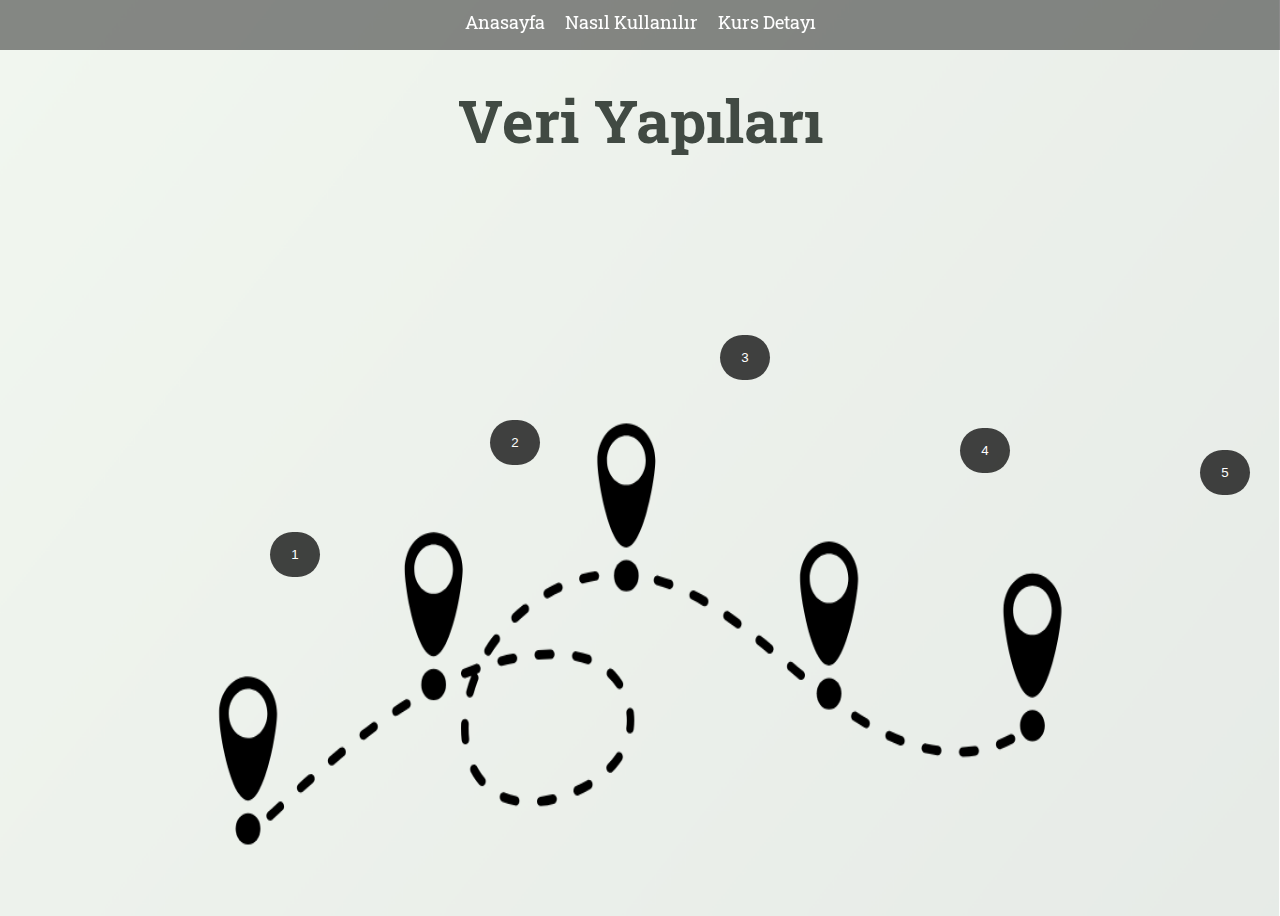
<file: deneme/yolharitasi/index.html>
<!DOCTYPE html>
<html lang="en">
<head>
    <meta charset="UTF-8">
    <meta name="viewport" content="width=device-width, initial-scale=1.0">
    <title>InnovAItion</title>
    <link rel="stylesheet" href="styles.css">
    
</head>
<body>

<nav class="navbar">
        <a href="/deneme/ikinciarayuz/index.html" class="nav-link">Anasayfa</a>
        <a href="#" class="nav-link" id="how-to-use">Nasıl Kullanılır</a>
        <div class="how-to-use-card">Yol haritasında duraklardaki sayılara sırasıyla basarak size uygun adımları görebilirsiniz.</div>
        <a href="../yolharitasi/soru.html" class="nav-link">Kurs Detayı</a>
    </nav>

    <h1 class="page-title">Veri Yapıları</h1>

    <div class="roadmap">
        <button class="button" style="left: 270px; top: 532px;">1</button>
        <div class="info-card" style="left: 175px; top: 390px;">Link 1</div>

        <button class="button" style="left: 490px; top: 420px;">2</button>
        <div class="info-card" style="left: 395px; top: 278px;">Link 2</div>

        <button class="button" style="left: 720px; top: 335px;">3</button>
        <div class="info-card" style="left: 625px; top: 193px;">Link 3</div>

        <button class="button" style="left: 960px; top: 428px;">4</button>
        <div class="info-card" style="left: 865px; top: 286px;">Link 4</div>

        <button class="button" style="left: 1200px; top: 450px;">5</button>
        <div class="info-card" style="left: 1105px; top: 308px;">Link 5</div>
    </div>
    <script src="script.js"></script>
</body>
</html>
</file>
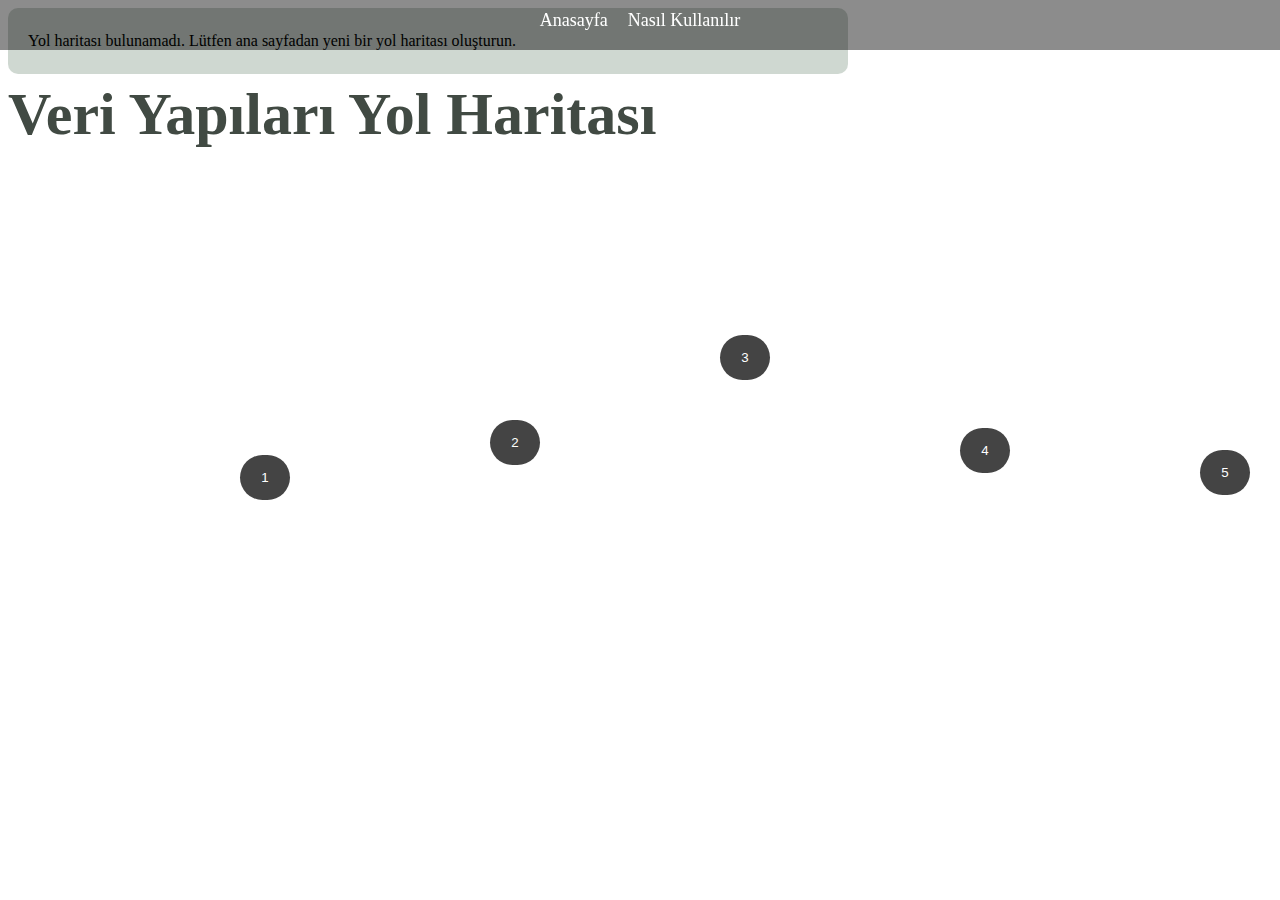
<file: Backend/templates/deneme/yolharitasi/index.html>
<!DOCTYPE html>
<html lang="tr">
<head>
    <meta charset="UTF-8">
    <meta name="viewport" content="width=device-width, initial-scale=1.0">
    <title>HaritAI</title>
    <link rel="stylesheet" href="../../../static/stylesHarita.css">
    <script src="https://code.jquery.com/jquery-3.6.0.min.js"></script>
</head>
<body>
    <nav class="navbar">
        <a href="/" class="nav-link">Anasayfa</a>
        <a href="#" class="nav-link" id="how-to-use">Nasıl Kullanılır</a>
        <div class="how-to-use-card">Yol haritasında duraklardaki sayılara sırasıyla basarak size uygun adımları görebilirsiniz.</div>
   
    </nav>

    <h1 class="page-title" style="text-align: center;">Veri Yapıları Yol Haritası</h1>
    
    <div class="roadmap-container">
        <div id="roadmap" class="roadmap-content"></div>
        <div class="roadmap">
            <button class="button step-button" data-step="1" style="left: 240px; top: 455px;">1</button>
            <div class="info-card" style="left: 200px; top: 390px; height: 5px; width: 10%; display: flex; justify-content: center; align-items: center; float: left; padding-right: 80px; padding-left: 80px; padding-top: 150px; padding-bottom: 150px; background-color: antiquewhite;"></div>
            
            <button class="button step-button" data-step="2" style="left: 490px; top: 420px;">2</button>
            <div class="info-card" style="left: 395px; top: 278px; height: 5px; width: 10%; display: flex; justify-content: center; align-items: center; float: left; padding-right: 70px; padding-left: 70px; padding-top: 150px; padding-bottom: 150px; background-color: antiquewhite;"></div>
            
            <button class="button step-button" data-step="3" style="left: 720px; top: 335px;">3</button>
            <div class="info-card" style="left: 625px; top: 193px; height: 5px; width: 10%; display: flex; justify-content: center; align-items: center; float: left; padding-right: 90px; padding-left: 90px; padding-top: 100px; padding-bottom: 100px; background-color: antiquewhite;"></div>
            
            <button class="button step-button" data-step="4" style="left: 960px; top: 428px;">4</button>
            <div class="info-card" style="left: 865px; top: 286px; height: 5px; width: 10%; display: flex; justify-content: center; align-items: center; float: left; padding-right: 70px; padding-left: 70px; padding-top: 100px; padding-bottom: 100px; background-color: antiquewhite;"></div>

            <button class="button step-button" data-step="5" style="left: 1200px; top: 450px;">5</button>
            <div class="info-card" style="left: 1105px; top: 308px; height: 5px; width: 10%; display: flex; justify-content: center; align-items: center; float: left; padding-right: 70px; padding-left: 70px; padding-top: 150px; padding-bottom: 150px; background-color: antiquewhite;"></div>
            
        </div>
    </div>

    <script>
        $(document).ready(function() {
            console.log('Page loaded. Checking for roadmap...');
            const roadmap = sessionStorage.getItem('roadmap');
            console.log('Retrieved from sessionStorage:', roadmap);

            if (roadmap && roadmap.trim() !== '') {
                // Split the roadmap into steps and clean them up
                const steps = roadmap
                    .split('\n')
                    .filter(step => step.trim() !== '')
                    .map(step => step.trim());

                console.log('Parsed steps:', steps);

                steps.forEach((step, index) => {
                    if (index < 5) {
                        const infoCard = $('.info-card').eq(index);
                        const stepContent = step.replace(/^\d+\.?\s*/, ''); // Remove number prefix
                        infoCard.html(stepContent);
                    }
                });

          
                $('.step-button').hover(
                    function() {
                        const stepIndex = $(this).data('step') - 1;
                        $('.info-card').eq(stepIndex).addClass('active');
                    },
                    function() {
                        const stepIndex = $(this).data('step') - 1;
                        $('.info-card').eq(stepIndex).removeClass('active');
                    }
                );
            } else {
                $('#roadmap').html('Yol haritası bulunamadı. Lütfen ana sayfadan yeni bir yol haritası oluşturun.');
            }
        });
    </script>
</body>
</html>
</file>
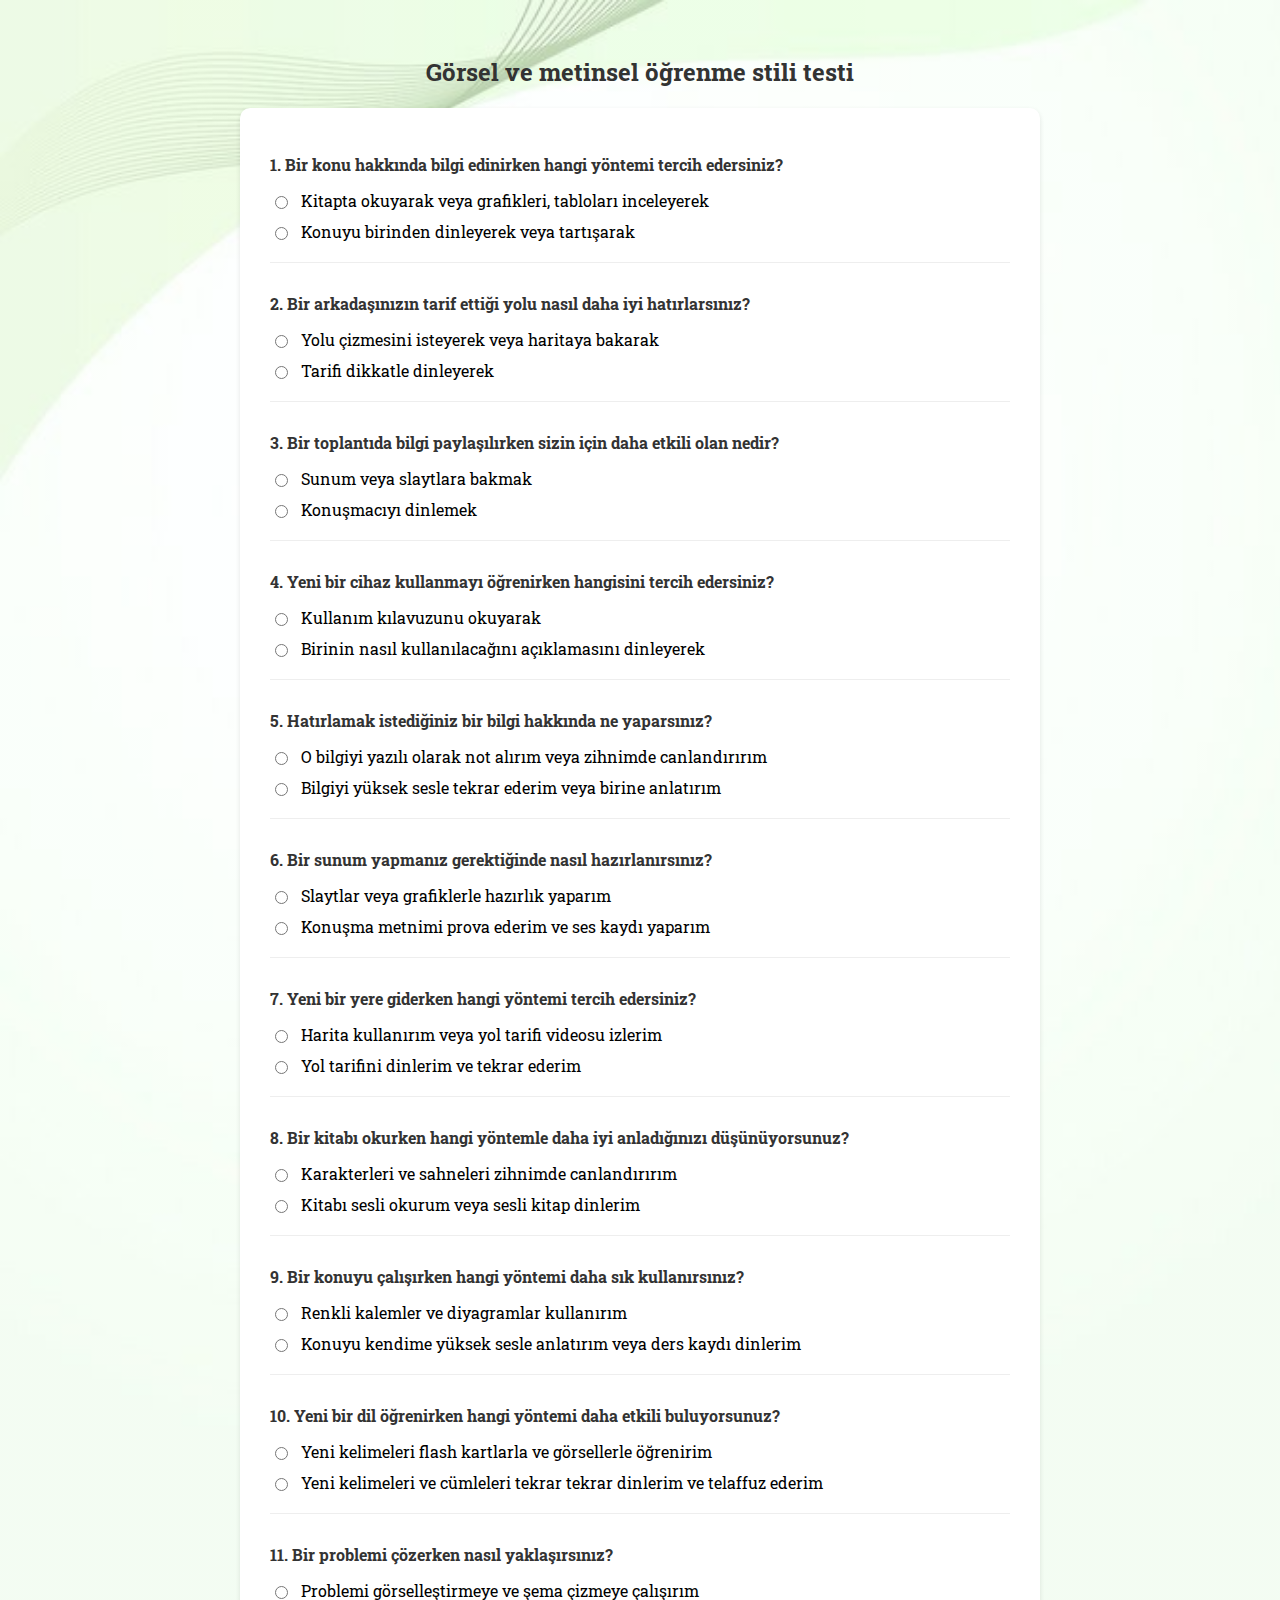
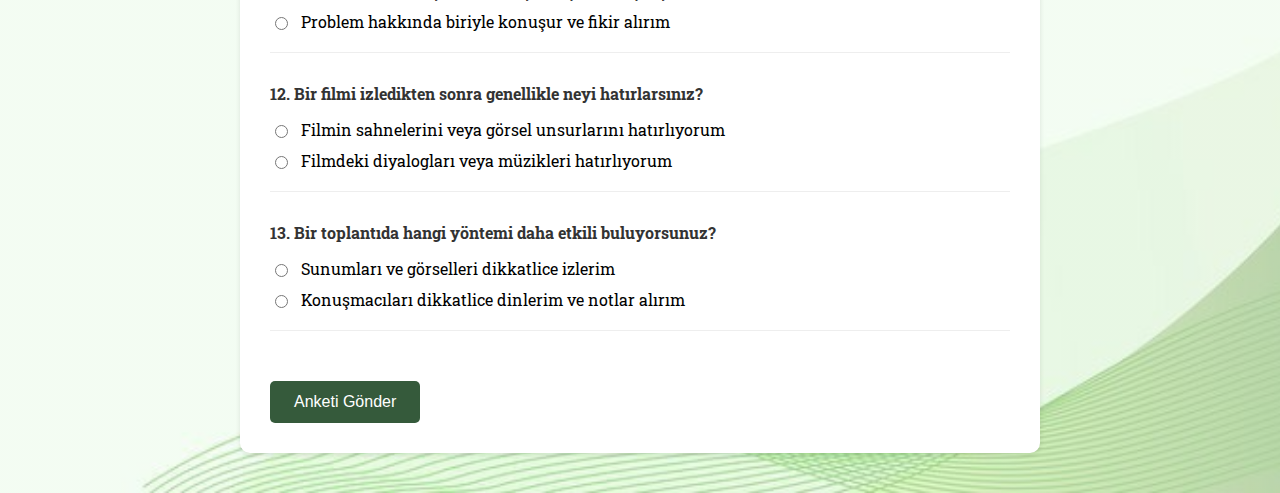
<file: deneme/ikinciarayuz/anket.html>
<!DOCTYPE html>
<html lang="tr">
<head>
    <meta charset="UTF-8">
    <meta name="viewport" content="width=device-width, initial-scale=1.0">
    <title>Anket</title>

    <style>
        @import url('https://fonts.googleapis.com/css2?family=Roboto+Slab:wght@100..900&display=swap');
        body {
            font-family: "Roboto Slab", serif;
            max-width: 800px;
            margin: 20px auto;
            padding: 20px;
            background: linear-gradient(rgba(255, 255, 255, 0.5), rgba(255, 255, 255, 0.5)),
             url(/deneme/image/vertical.jpeg) no-repeat;
            background-size: cover;
              
        }

        h1 {
            text-align: center;
            font-size: 24px;
            color: #333;
            margin-bottom: 20px; 
        }

        .quiz-container {
            background-color: white;
            padding: 30px;
            border-radius: 10px;
            box-shadow: 0 2px 5px rgba(0,0,0,0.1);
        }

        .question {
            margin-bottom: 30px;
            padding-bottom: 20px;
            border-bottom: 1px solid #eee;
        }

        .question p {
            font-weight: bold;
            margin-bottom: 15px;
            color: #333;
        }

        .options {
            display: flex;
            flex-direction: column;
            gap: 10px;
        }

        .option {
            display: flex;
            align-items: center;
            gap: 10px;
        }

        label {
            cursor: pointer;
        }

        button {
            background-color:  hsl(130, 26%, 28%);
            color: white;
            padding: 12px 24px;
            border: none;
            border-radius: 5px;
            cursor: pointer;
            font-size: 16px;
            margin-top: 20px;
        }

        button:hover {
            background-color:  hsl(130, 26%, 40%);
            
        }

    </style>
</head>
<body>

    <h1>Görsel ve metinsel öğrenme stili testi</h1>
    
    <div class="quiz-container">
        <form id="quizForm">
            <div class="question">
                <p>1. Bir konu hakkında bilgi edinirken hangi yöntemi tercih edersiniz?</p>
                <div class="options">
                    <div class="option">
                        <input type="radio" id="q1a" name="q1" value="a" required>
                        <label for="q1a">Kitapta okuyarak veya grafikleri, tabloları inceleyerek
                        </label>
                    </div>
                    <div class="option">
                        <input type="radio" id="q1b" name="q1" value="b">
                        <label for="q1b">Konuyu birinden dinleyerek veya tartışarak
                        </label>
                    </div>
                </div>
            </div>

            <div class="question">
                <p>2. Bir arkadaşınızın tarif ettiği yolu nasıl daha iyi hatırlarsınız? </p>
                <div class="options">
                    <div class="option">
                        <input type="radio" id="q2a" name="q2" value="a" required>
                        <label for="q2a">Yolu çizmesini isteyerek veya haritaya bakarak  </label>
                    </div>
                    <div class="option">
                        <input type="radio" id="q2b" name="q2" value="b">
                        <label for="q2b">Tarifi dikkatle dinleyerek</label>
                    </div>
                </div>
            </div>

            <div class="question">
                <p>3. Bir toplantıda bilgi paylaşılırken sizin için daha etkili olan nedir?</p>
                <div class="options">
                    <div class="option">
                        <input type="radio" id="q3a" name="q3" value="a" required>
                        <label for="q3a">Sunum veya slaytlara bakmak</label>
                    </div>
                    <div class="option">
                        <input type="radio" id="q3b" name="q3" value="b">
                        <label for="q3b">Konuşmacıyı dinlemek</label>
                    </div>
                </div>
            </div>

            <div class="question">
                <p>4. Yeni bir cihaz kullanmayı öğrenirken hangisini tercih edersiniz?</p>
                <div class="options">
                    <div class="option">
                        <input type="radio" id="q4a" name="q4" value="a" required>
                        <label for="q4a">Kullanım kılavuzunu okuyarak </label>
                    </div>
                    <div class="option">
                        <input type="radio" id="q4b" name="q4" value="b">
                        <label for="q4b">Birinin nasıl kullanılacağını açıklamasını dinleyerek</label>
                    </div>
                </div>
            </div>

            <div class="question">
                <p>5. Hatırlamak istediğiniz bir bilgi hakkında ne yaparsınız?</p>
                <div class="options">
                    <div class="option">
                        <input type="radio" id="q5a" name="q5" value="a" required>
                        <label for="q5a">O bilgiyi yazılı olarak not alırım veya zihnimde canlandırırım</label>
                    </div>
                    <div class="option">
                        <input type="radio" id="q5b" name="q5" value="b">
                        <label for="q5b">Bilgiyi yüksek sesle tekrar ederim veya birine anlatırım </label>
                    </div>
                </div>
            </div>

            <div class="question">
                <p>6. Bir sunum yapmanız gerektiğinde nasıl hazırlanırsınız?</p>
                <div class="options">
                    <div class="option">
                        <input type="radio" id="q6a" name="q6" value="a" required>
                        <label for="q6a">Slaytlar veya grafiklerle hazırlık yaparım</label>
                    </div>
                    <div class="option">
                        <input type="radio" id="q6b" name="q6" value="b">
                        <label for="q6b">Konuşma metnimi prova ederim ve ses kaydı yaparım</label>
                    </div>
                </div>
            </div>

            <div class="question">
                <p>7. Yeni bir yere giderken hangi yöntemi tercih edersiniz?</p>
                <div class="options">
                    <div class="option">
                        <input type="radio" id="q7a" name="q7" value="a" required>
                        <label for="q7a">Harita kullanırım veya yol tarifi videosu izlerim</label>
                    </div>
                    <div class="option">
                        <input type="radio" id="q7b" name="q7" value="b">
                        <label for="q7b">Yol tarifini dinlerim ve tekrar ederim</label>
                    </div>
                </div>
            </div>

            <div class="question">
                <p>8. Bir kitabı okurken hangi yöntemle daha iyi anladığınızı düşünüyorsunuz? </p>
                <div class="options">
                    <div class="option">
                        <input type="radio" id="q8a" name="q8" value="a" required>
                        <label for="q8a">Karakterleri ve sahneleri zihnimde canlandırırım </label>
                    </div>
                    <div class="option">
                        <input type="radio" id="q8b" name="q8" value="b">
                        <label for="q8b">Kitabı sesli okurum veya sesli kitap dinlerim</label>
                    </div>
                </div>
            </div>

            <div class="question">
                <p>9. Bir konuyu çalışırken hangi yöntemi daha sık kullanırsınız? </p>
                <div class="options">
                    <div class="option">
                        <input type="radio" id="q9a" name="q9" value="a" required>
                        <label for="q9a">Renkli kalemler ve diyagramlar kullanırım</label>
                    </div>
                    <div class="option">
                        <input type="radio" id="q9b" name="q9" value="b">
                        <label for="q9b">Konuyu kendime yüksek sesle anlatırım veya ders kaydı dinlerim </label>
                    </div>
                </div>
            </div>

            <div class="question">
                <p>10. Yeni bir dil öğrenirken hangi yöntemi daha etkili buluyorsunuz? </p>
                <div class="options">
                    <div class="option">
                        <input type="radio" id="q10a" name="q10" value="a" required>
                        <label for="q10a">Yeni kelimeleri flash kartlarla ve görsellerle öğrenirim</label>
                    </div>
                    <div class="option">
                        <input type="radio" id="q10b" name="q10" value="b">
                        <label for="q10b">Yeni kelimeleri ve cümleleri tekrar tekrar dinlerim ve telaffuz ederim</label>
                    </div>
                </div>
            </div>

            <div class="question">
                <p>11. Bir problemi çözerken nasıl yaklaşırsınız?</p>
                <div class="options">
                    <div class="option">
                        <input type="radio" id="q11a" name="q11" value="a" required>
                        <label for="q11a"> Problemi görselleştirmeye ve şema çizmeye çalışırım </label>
                    </div>
                    <div class="option">
                        <input type="radio" id="q11b" name="q11" value="b">
                        <label for="q11b">Problem hakkında biriyle konuşur ve fikir alırım</label>
                    </div>
                </div>
            </div>

            <div class="question">
                <p>12. Bir filmi izledikten sonra genellikle neyi hatırlarsınız?</p>
                <div class="options">
                    <div class="option">
                        <input type="radio" id="q12a" name="q12" value="a" required>
                        <label for="q12a">Filmin sahnelerini veya görsel unsurlarını hatırlıyorum </label>
                    </div>
                    <div class="option">
                        <input type="radio" id="q12b" name="q12" value="b">
                        <label for="q12b">Filmdeki diyalogları veya müzikleri hatırlıyorum</label>
                    </div>
                </div>
            </div>

            <div class="question">
                <p>13. Bir toplantıda hangi yöntemi daha etkili buluyorsunuz?</p>
                <div class="options">
                    <div class="option">
                        <input type="radio" id="q13a" name="q13" value="a" required>
                        <label for="q13a">Sunumları ve görselleri dikkatlice izlerim</label>
                    </div>
                    <div class="option">
                        <input type="radio" id="q13b" name="q13" value="b">
                        <label for="q13b">Konuşmacıları dikkatlice dinlerim ve notlar alırım</label>
                    </div>
                </div>
            </div>

            <button onclick="window.location.href='/deneme/ikinciarayuz/index.html';" type="submit">Anketi Gönder</button>
        </form>
    </div>

    <script>
        document.getElementById('quizForm').onsubmit = function(e) {
            e.preventDefault();
            alert('Anketiniz başarıyla gönderildi! Teşekkür ederiz.');
        }
    </script>
</body>
</html>
</file>
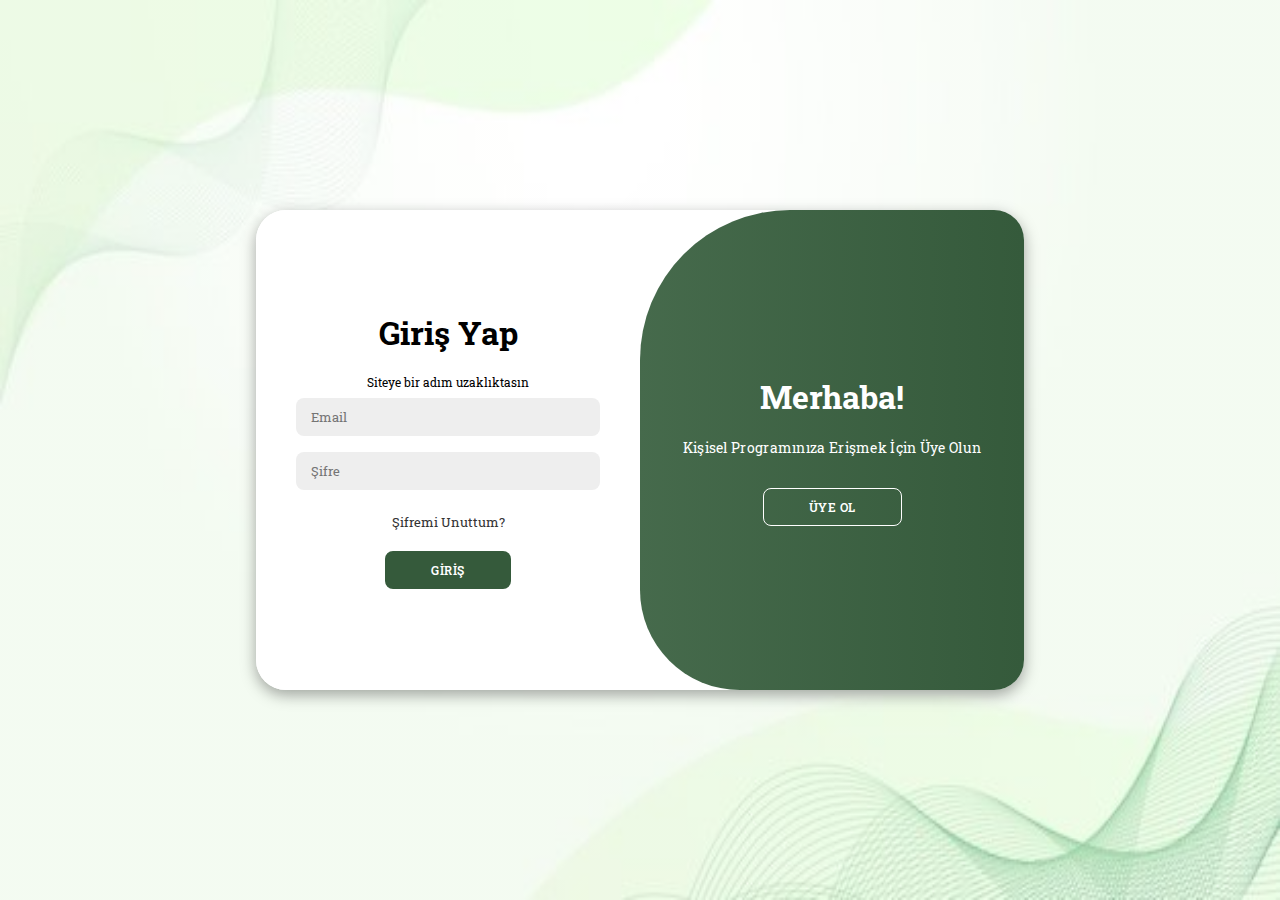
<file: deneme/kullanicigiris/kayitol.html>
<!DOCTYPE html>
<html lang="tr">
<head>
    <meta charset="UTF-8">
    <meta name="viewport" content="width=device-width, initial-scale=1.0">
    <link rel="stylesheet" href="styleskayit.css">

    <title>Giriş Yap/Kayıt Ol</title>
</head>
<body>

    <div class="container" id="container">
        <div class="form-container sign-up">
            <form method="post">
                <h1>Hesap Oluştur</h1>
                <div class="social-icons">
</div>
                <span>Lütfen kişisel bilgileri doğru giriniz</span>
                <input type="text" placeholder="İsim Soyisim"  id=username>
                <input type="date" placeholder="Doğum Tarihi"  id=“birthday”>
                <input type="email" placeholder="Email" id="email">
                <input type="password" placeholder="Şifre" id="password">

                <button>Üye OL</button>
            </form>
        </div>
        <div class="form-container sign-in">
            <form id="loginForm" method="post">
                <h1>Giriş Yap</h1>
                <div class="social-icons"></div>

                <span>Siteye bir adım uzaklıktasın</span>
                <input type="email" placeholder="Email" id="email">
                <input type="password" placeholder="Şifre" id="password">
                <a href="#">Şifremi Unuttum?</a>
                <button>Giriş</button>
            </form>
        </div>
        <div class="toggle-container">
            <div class="toggle">
                <div class="toggle-panel toggle-left">
                    <h1>Hoşgeldiniz!</h1>
                    <p>Zaten Üye misiniz? Giriş Yapın</p>
                    <button class="hidden" id="login">Giriş Yap</button>
                </div>
                <div class="toggle-panel toggle-right">
                    <h1>Merhaba!</h1>
                    <p>Kişisel Programınıza Erişmek İçin Üye Olun</p>
                    <button class="hidden" id="register">Üye Ol</button>
                </div>
            </div>
        </div>
    </div>

    <script src="script.js"></script>
</body>

</html>
</file>
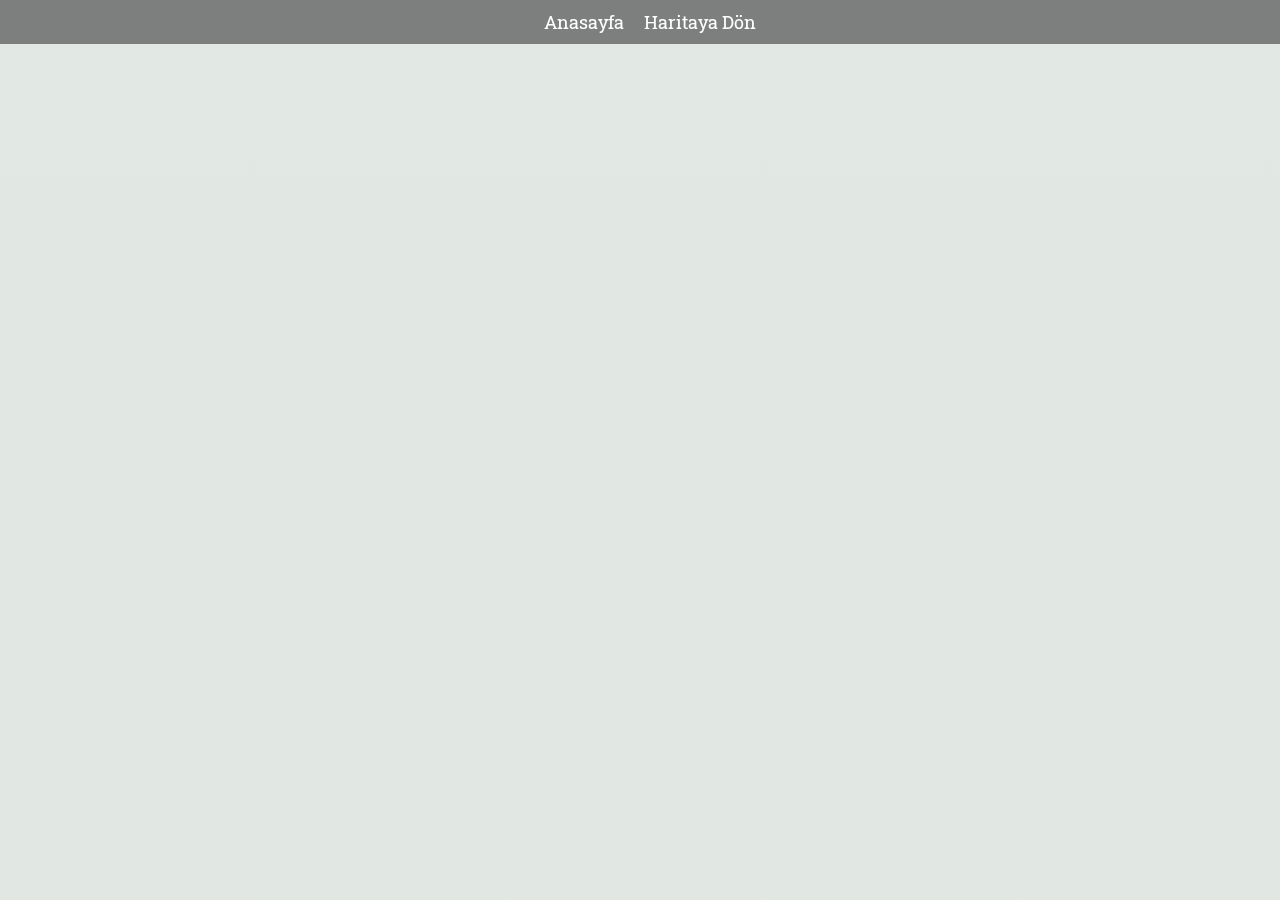
<file: deneme/yolharitasi/soru.html>
<!DOCTYPE html>
<html lang="en">
<head>
    <meta charset="UTF-8">
    <meta name="viewport" content="width=device-width, initial-scale=1.0">
    <title>Sorular</title>
    <style> 
    
  @import url('https://fonts.googleapis.com/css2?family=Roboto+Slab:wght@100..900&display=swap');
 body {
    font-family: "Roboto Slab", serif;
    max-width: 800px;
    margin: 20px auto;
    padding: 20px;
    background: linear-gradient(rgba(159, 177, 163, 0.297), rgba(159, 177, 163, 0.308));
    background-size: cover;
    background-attachment: fixed; 
    background-repeat: no-repeat; 

}

 .navbar {
    position: fixed;
    top: 0;
    left: 0;
    right: 0;
    width: 100vw; 
    background-color: #00000073;
    padding: 10px;
    display: flex;
    justify-content: center;
    gap: 20px;
}

.nav-link {
    color: white;
    font-size: 18px;
    text-decoration: none;
    cursor: pointer;
}

.nav-link:hover {
    text-decoration: underline;
}
</style>
</head>
<body>
    <nav class="navbar">
        <a href="/deneme/ikinciarayuz/index.html" class="nav-link">Anasayfa</a>
        <a href="../yolharitasi/index.html" class="nav-link" id="how-to-use">Haritaya Dön</a>
    </nav>
</body>
</html>
</file>
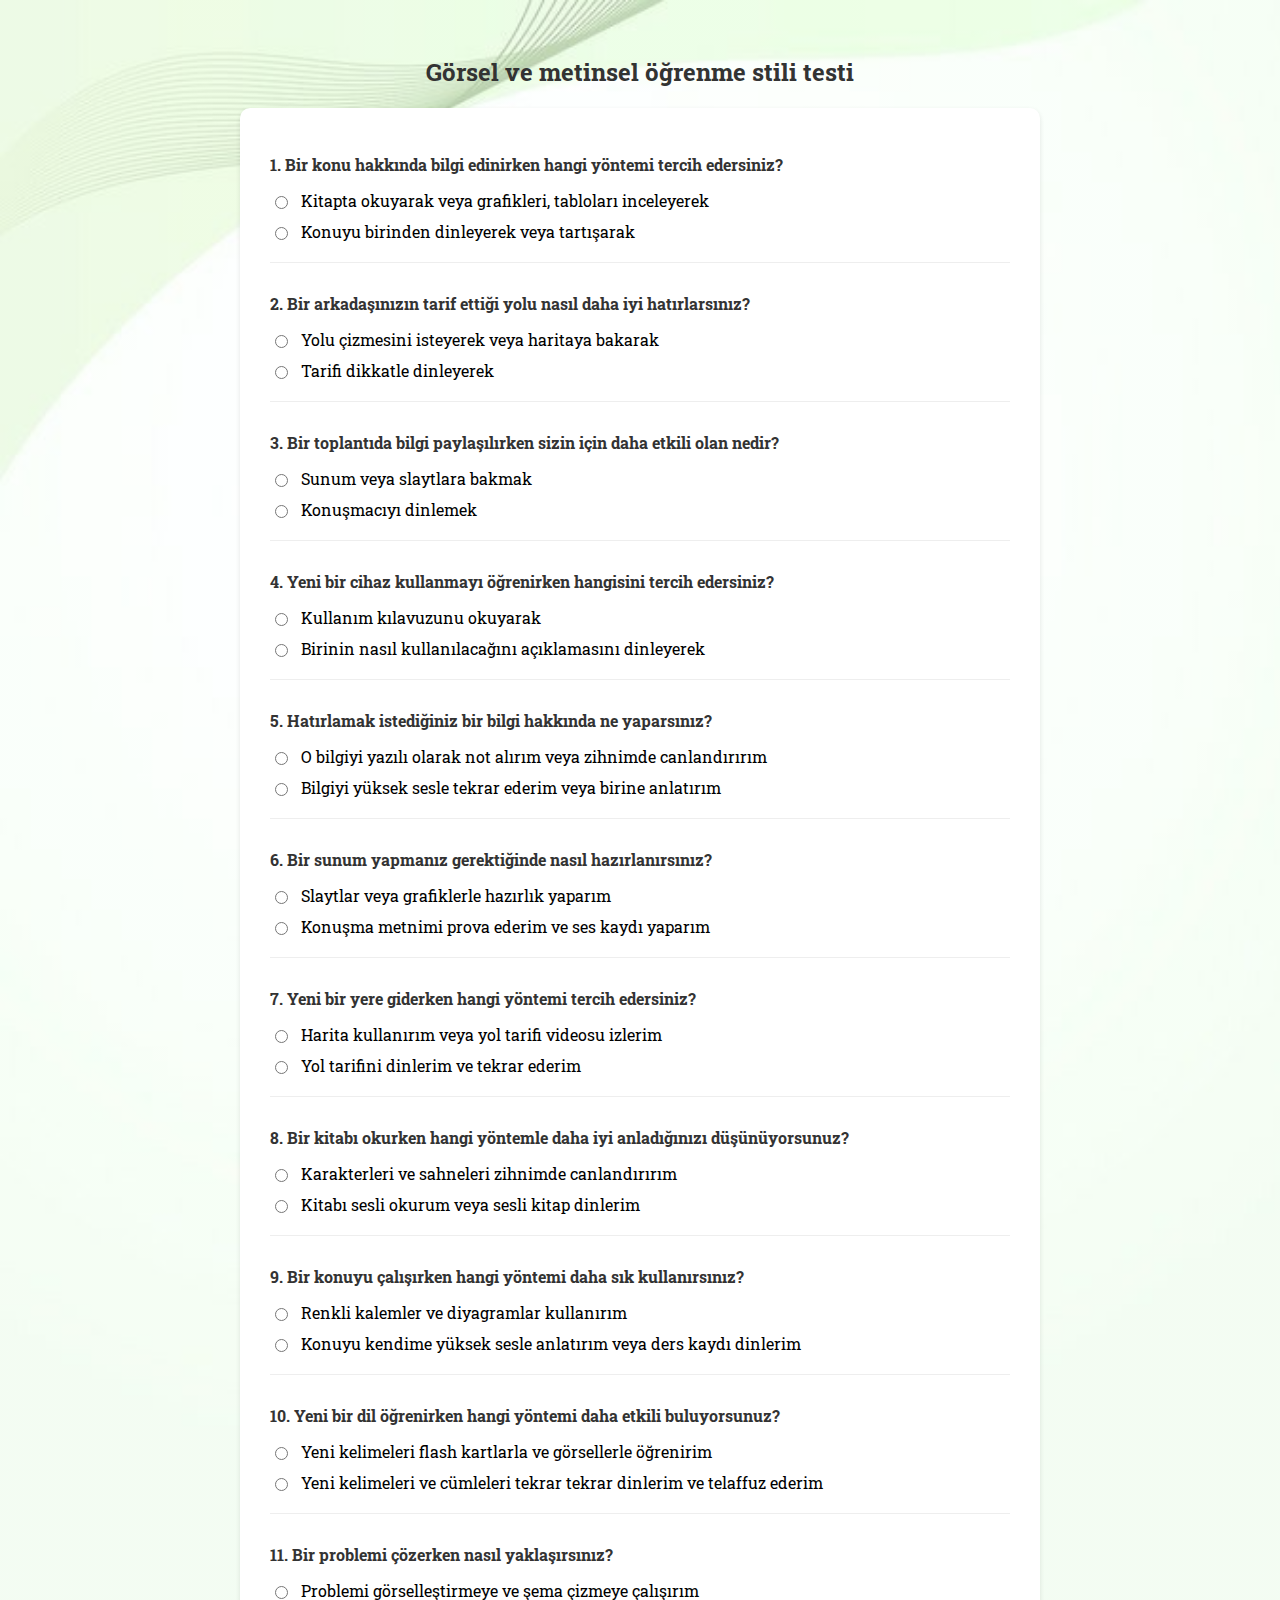
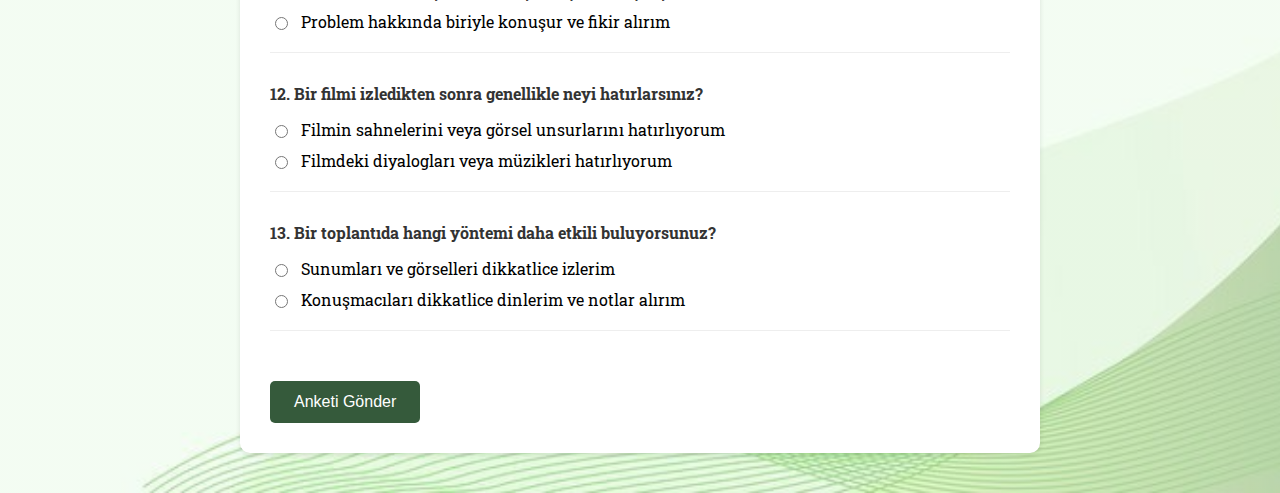
<file: Backend/templates/deneme/ikinciarayuz/anket.html>
<!DOCTYPE html>
<html lang="tr">
<head>
    <meta charset="UTF-8">
    <meta name="viewport" content="width=device-width, initial-scale=1.0">
    <title>Anket</title>
    <link rel="stylesheet" href="../../../static/styleAnket.css">

</head>
<body>

    <h1>Görsel ve metinsel öğrenme stili testi</h1>
    
    <div class="quiz-container">
        <form id="quizForm">
            <div class="question">
                <p>1. Bir konu hakkında bilgi edinirken hangi yöntemi tercih edersiniz?</p>
                <div class="options">
                    <div class="option">
                        <input type="radio" id="q1a" name="q1" value="a" required>
                        <label for="q1a">Kitapta okuyarak veya grafikleri, tabloları inceleyerek
                        </label>
                    </div>
                    <div class="option">
                        <input type="radio" id="q1b" name="q1" value="b">
                        <label for="q1b">Konuyu birinden dinleyerek veya tartışarak
                        </label>
                    </div>
                </div>
            </div>

            <div class="question">
                <p>2. Bir arkadaşınızın tarif ettiği yolu nasıl daha iyi hatırlarsınız? </p>
                <div class="options">
                    <div class="option">
                        <input type="radio" id="q2a" name="q2" value="a" required>
                        <label for="q2a">Yolu çizmesini isteyerek veya haritaya bakarak  </label>
                    </div>
                    <div class="option">
                        <input type="radio" id="q2b" name="q2" value="b">
                        <label for="q2b">Tarifi dikkatle dinleyerek</label>
                    </div>
                </div>
            </div>

            <div class="question">
                <p>3. Bir toplantıda bilgi paylaşılırken sizin için daha etkili olan nedir?</p>
                <div class="options">
                    <div class="option">
                        <input type="radio" id="q3a" name="q3" value="a" required>
                        <label for="q3a">Sunum veya slaytlara bakmak</label>
                    </div>
                    <div class="option">
                        <input type="radio" id="q3b" name="q3" value="b">
                        <label for="q3b">Konuşmacıyı dinlemek</label>
                    </div>
                </div>
            </div>

            <div class="question">
                <p>4. Yeni bir cihaz kullanmayı öğrenirken hangisini tercih edersiniz?</p>
                <div class="options">
                    <div class="option">
                        <input type="radio" id="q4a" name="q4" value="a" required>
                        <label for="q4a">Kullanım kılavuzunu okuyarak </label>
                    </div>
                    <div class="option">
                        <input type="radio" id="q4b" name="q4" value="b">
                        <label for="q4b">Birinin nasıl kullanılacağını açıklamasını dinleyerek</label>
                    </div>
                </div>
            </div>

            <div class="question">
                <p>5. Hatırlamak istediğiniz bir bilgi hakkında ne yaparsınız?</p>
                <div class="options">
                    <div class="option">
                        <input type="radio" id="q5a" name="q5" value="a" required>
                        <label for="q5a">O bilgiyi yazılı olarak not alırım veya zihnimde canlandırırım</label>
                    </div>
                    <div class="option">
                        <input type="radio" id="q5b" name="q5" value="b">
                        <label for="q5b">Bilgiyi yüksek sesle tekrar ederim veya birine anlatırım </label>
                    </div>
                </div>
            </div>

            <div class="question">
                <p>6. Bir sunum yapmanız gerektiğinde nasıl hazırlanırsınız?</p>
                <div class="options">
                    <div class="option">
                        <input type="radio" id="q6a" name="q6" value="a" required>
                        <label for="q6a">Slaytlar veya grafiklerle hazırlık yaparım</label>
                    </div>
                    <div class="option">
                        <input type="radio" id="q6b" name="q6" value="b">
                        <label for="q6b">Konuşma metnimi prova ederim ve ses kaydı yaparım</label>
                    </div>
                </div>
            </div>

            <div class="question">
                <p>7. Yeni bir yere giderken hangi yöntemi tercih edersiniz?</p>
                <div class="options">
                    <div class="option">
                        <input type="radio" id="q7a" name="q7" value="a" required>
                        <label for="q7a">Harita kullanırım veya yol tarifi videosu izlerim</label>
                    </div>
                    <div class="option">
                        <input type="radio" id="q7b" name="q7" value="b">
                        <label for="q7b">Yol tarifini dinlerim ve tekrar ederim</label>
                    </div>
                </div>
            </div>

            <div class="question">
                <p>8. Bir kitabı okurken hangi yöntemle daha iyi anladığınızı düşünüyorsunuz? </p>
                <div class="options">
                    <div class="option">
                        <input type="radio" id="q8a" name="q8" value="a" required>
                        <label for="q8a">Karakterleri ve sahneleri zihnimde canlandırırım </label>
                    </div>
                    <div class="option">
                        <input type="radio" id="q8b" name="q8" value="b">
                        <label for="q8b">Kitabı sesli okurum veya sesli kitap dinlerim</label>
                    </div>
                </div>
            </div>

            <div class="question">
                <p>9. Bir konuyu çalışırken hangi yöntemi daha sık kullanırsınız? </p>
                <div class="options">
                    <div class="option">
                        <input type="radio" id="q9a" name="q9" value="a" required>
                        <label for="q9a">Renkli kalemler ve diyagramlar kullanırım</label>
                    </div>
                    <div class="option">
                        <input type="radio" id="q9b" name="q9" value="b">
                        <label for="q9b">Konuyu kendime yüksek sesle anlatırım veya ders kaydı dinlerim </label>
                    </div>
                </div>
            </div>

            <div class="question">
                <p>10. Yeni bir dil öğrenirken hangi yöntemi daha etkili buluyorsunuz? </p>
                <div class="options">
                    <div class="option">
                        <input type="radio" id="q10a" name="q10" value="a" required>
                        <label for="q10a">Yeni kelimeleri flash kartlarla ve görsellerle öğrenirim</label>
                    </div>
                    <div class="option">
                        <input type="radio" id="q10b" name="q10" value="b">
                        <label for="q10b">Yeni kelimeleri ve cümleleri tekrar tekrar dinlerim ve telaffuz ederim</label>
                    </div>
                </div>
            </div>

            <div class="question">
                <p>11. Bir problemi çözerken nasıl yaklaşırsınız?</p>
                <div class="options">
                    <div class="option">
                        <input type="radio" id="q11a" name="q11" value="a" required>
                        <label for="q11a"> Problemi görselleştirmeye ve şema çizmeye çalışırım </label>
                    </div>
                    <div class="option">
                        <input type="radio" id="q11b" name="q11" value="b">
                        <label for="q11b">Problem hakkında biriyle konuşur ve fikir alırım</label>
                    </div>
                </div>
            </div>

            <div class="question">
                <p>12. Bir filmi izledikten sonra genellikle neyi hatırlarsınız?</p>
                <div class="options">
                    <div class="option">
                        <input type="radio" id="q12a" name="q12" value="a" required>
                        <label for="q12a">Filmin sahnelerini veya görsel unsurlarını hatırlıyorum </label>
                    </div>
                    <div class="option">
                        <input type="radio" id="q12b" name="q12" value="b">
                        <label for="q12b">Filmdeki diyalogları veya müzikleri hatırlıyorum</label>
                    </div>
                </div>
            </div>

            <div class="question">
                <p>13. Bir toplantıda hangi yöntemi daha etkili buluyorsunuz?</p>
                <div class="options">
                    <div class="option">
                        <input type="radio" id="q13a" name="q13" value="a" required>
                        <label for="q13a">Sunumları ve görselleri dikkatlice izlerim</label>
                    </div>
                    <div class="option">
                        <input type="radio" id="q13b" name="q13" value="b">
                        <label for="q13b">Konuşmacıları dikkatlice dinlerim ve notlar alırım</label>
                    </div>
                </div>
            </div>

            <button onclick="window.location.href='/';" type="submit">Anketi Gönder</button>
        </form>
    </div>

    <script>
        document.getElementById('quizForm').onsubmit = function(e) {
            e.preventDefault();
            alert('Anketiniz başarıyla gönderildi! Teşekkür ederiz.');
        }
    </script>
</body>
</html>
</file>
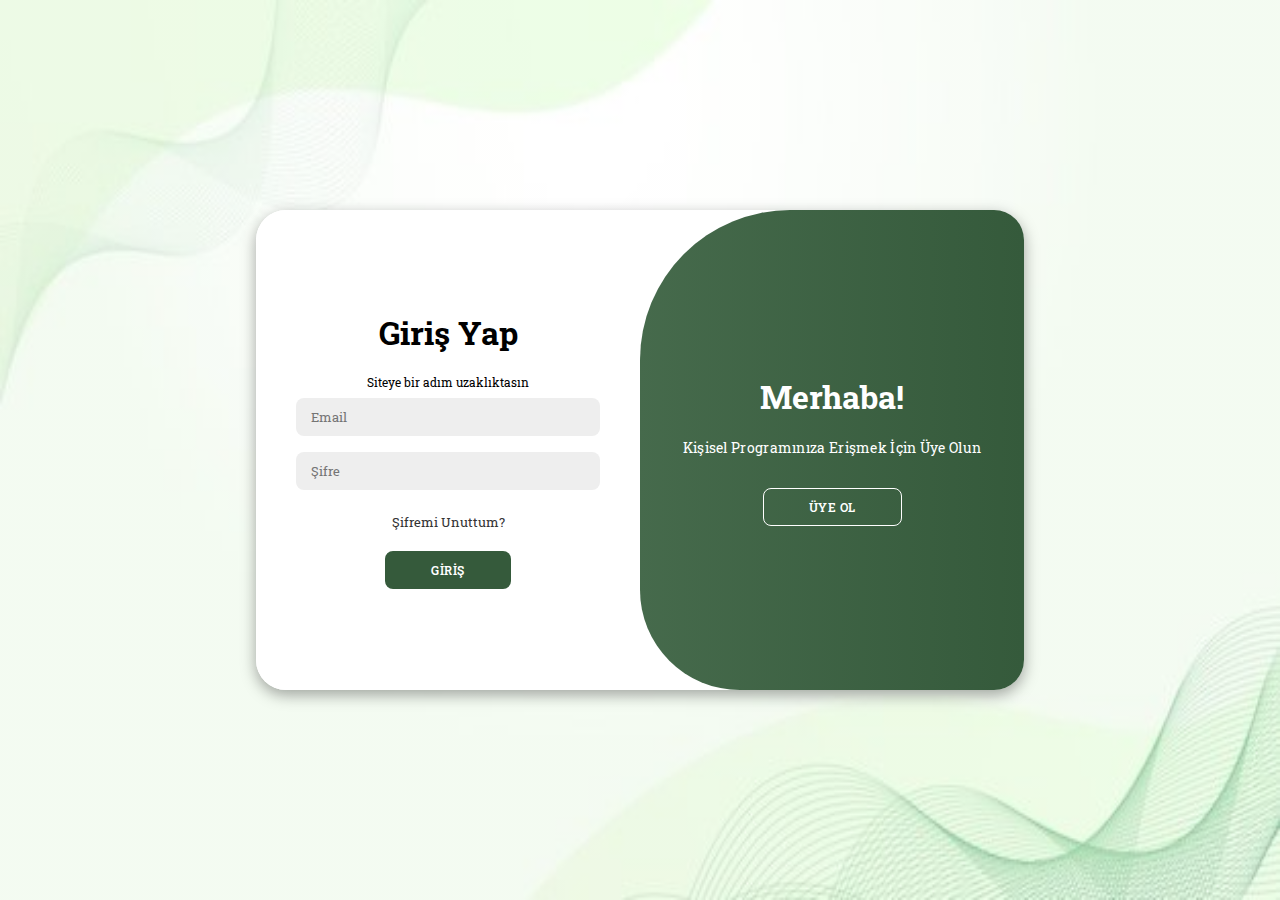
<file: Backend/templates/deneme/kullanicigiris/kayitol.html>
<!DOCTYPE html>
<html lang="tr">
<head>
    <meta charset="UTF-8">
    <meta name="viewport" content="width=device-width, initial-scale=1.0">
    <link rel="stylesheet" href="../../../static/styleskayit.css">
    <title>Giriş Yap/Kayıt Ol</title>
</head>
<body>
    
    <div class="container" id="container">
        <div class="form-container sign-up">
            <form method="post" action="/kayitol"> 
                <h1>Hesap Oluştur</h1>
                <div class="social-icons"></div>
                <span>Lütfen kişisel bilgileri doğru giriniz</span>
                <input type="text" name="name" placeholder="İsim Soyisim" id="name"> 
                <input type="date" name="birthday" placeholder="Doğum Tarihi" id="birthday"> 
                <input type="email" name="mail" placeholder="Email" id="mail"> 
                <input type="password" name="password_sign" placeholder="Şifre" id="password_sign"> 
                <button type="submit">Üye Ol</button> 
            </form>
        </div>
        <div class="form-container sign-in">
            <form id="loginForm" method="post" onsubmit="event.preventDefault(); login();">
                <h1>Giriş Yap</h1>
                <div class="social-icons"></div>
                
                <span>Siteye bir adım uzaklıktasın</span>
                <input type="email" name="mail_login" placeholder="Email" id="mail_login">
                <input type="password" name="password_login" placeholder="Şifre" id="password_login">
                <a href="#">Şifremi Unuttum?</a>
                <button>Giriş</button>
            </form>
            <div id="loginMessage"></div>

        </div>
        <div class="toggle-container">
            <div class="toggle">
                <div class="toggle-panel toggle-left">
                    <h1>Hoşgeldiniz!</h1>
                    <p>Zaten Üye misiniz? Giriş Yapın</p>
                    <button class="hidden" id="login">Giriş Yap</button>
                </div>
                <div class="toggle-panel toggle-right">
                    <h1>Merhaba!</h1>
                    <p>Kişisel Programınıza Erişmek İçin Üye Olun</p>
                    <button class="hidden" id="register">Üye Ol</button>
                </div>
            </div>
        </div>
    </div>
    

    <script src="../../../static/scriptKayit.js"></script>
</body>

</html>
</file>
<file: deneme/yolharitasi/styles.css>
@import url('https://fonts.googleapis.com/css2?family=Roboto+Slab:wght@100..900&display=swap');
body {
    display: flex;
    justify-content: center;
    align-items: center;
    font-family: "Roboto Slab", serif;
    min-height: 100vh;
    background: url('/deneme/image/yolharitasi.png') no-repeat;
    background-size: 100% 100%;
    background-position: center;
}

.button {
    position: absolute;
    width: 50px;
    background-color: #000000bb;
    color: white;
    border: none;
    border-radius: 100px;
    padding: 15px;
    cursor: pointer;
    transition: background-color 0.3s ease;
}

.button:hover {
    background-color: #3B6A55;
}

.info-card {
    display: none;
    position: absolute;
    background-color: white;
    border: 1px solid #ccc;
    border-radius: 20px;
    padding: 100px;
    box-shadow: 0 4px 8px rgba(0, 0, 0, 0.2);
    transform: translateY(-10px);
    opacity: 0;
    transition: transform 0.3s ease, opacity 0.3s ease;
}


.button:hover + .info-card,
.info-card:hover {
    display: block;
    transform: translateY(-80px);
    opacity: 1;
}

.navbar {
    position: fixed;
    top: 0;
    left: 0;
    right: 0;
    width: 100vw;
    height: 50px; 
    background-color: #00000073;
    padding: 10px;
    display: flex;
    justify-content: center;
    gap: 20px;
    box-sizing: border-box;
    z-index: 1000; 
}

.nav-link {
    color: white;
    font-size: 18px;
    text-decoration: none;
    cursor: pointer;
}

.nav-link:hover {
    text-decoration: underline;
}

.page-title {
    position: absolute; /* Konteyner içinde yerleşimi için */
    top: 80px; /* Konteynerin üst kısmından 20px aşağıda yerleştirir */
    left: center; /* Soldan 0px mesafede */
    font-size: 60px;
    margin: 0;
    padding: 0;
    color: rgb(65, 74, 67);
}


.how-to-use-card {
    display: none; 
    position: absolute; 
    background-color: white;
    border: 1px solid #ccc;
    padding: 10px;
    box-shadow: 0 4px 8px rgba(0, 0, 0, 0.2);
    z-index: 1000; 
    top: 40px; 
    left: 400px; 
    margin-top: 5px; 
}
</file>
<file: Backend/static/stylesHarita.css>
@import url('https://fonts.googleapis.com/css2?family=Roboto+Slab:wght@100..900&display=swap');

.info-card {
    width: 10px;
    height: 10px;
    z-index: 1;
}

.info-card.active {
    display: block;
}

.step-button {
    cursor: pointer;
    transition: transform 0.2s ease;
}

.step-button:hover {
    transform: scale(1.1);
}

.roadmap-content {
    background-color:rgb(159, 177, 163, 0.5);
    padding: 20px;
    border-radius: 10px;
    margin-bottom: 30px;
    width: 80%;
    max-width: 800px;
    line-height: 1.6;
    text-align: left;
} */
/* ---------------------------- */
body {
    display: flex;
    justify-content: center;
    align-items: center;
    font-family: "Roboto Slab", serif;
    min-height: 100vh;
     background: url('../static/image/yolharitasi.png') no-repeat; 
    background-size: 100% 100%;
    background-position: center;
}

.button {
    position: absolute;
    width: 50px;
    background-color: #000000bb;
    color: white;
    border: none;
    border-radius: 100px;
    padding: 15px;
    cursor: pointer;
    transition: background-color 0.3s ease;
}

.button:hover {
    background-color: #3B6A55;
}

.info-card {
    display: none;
    position: absolute;
    background-color: white;
    border: 1px solid #ccc;
    border-radius: 20px;
    padding: 100px;
    box-shadow: 0 4px 8px rgba(0, 0, 0, 0.2);
    transform: translateY(-10px);
    opacity: 0;
    transition: transform 0.3s ease, opacity 0.3s ease;
}


.button:hover + .info-card,
.info-card:hover {
    display: block;
    transform: translateY(-80px);
    opacity: 1;
}

.navbar {
    position: fixed;
    top: 0;
    left: 0;
    right: 0;
    width: 100vw;
    height: 50px; 
    background-color: #00000073;
    padding: 10px;
    display: flex;
    justify-content: center;
    gap: 20px;
    box-sizing: border-box;
    z-index: 1000; 
}

.nav-link {
    color: white;
    font-size: 18px;
    text-decoration: none;
    cursor: pointer;
}

.nav-link:hover {
    text-decoration: underline;
}

.page-title {
    position: absolute; /* Konteyner içinde yerleşimi için */
    top: 80px; /* Konteynerin üst kısmından 20px aşağıda yerleştirir */
    left: center; /* Soldan 0px mesafede */
    font-size: 60px;
    margin: 0;
    padding: 0;
    color: rgb(65, 74, 67);
}


.how-to-use-card {
    display: none; 
    position: absolute; 
    background-color: white;
    border: 1px solid #ccc;
    padding: 10px;
    box-shadow: 0 4px 8px rgba(0, 0, 0, 0.2);
    z-index: 1000; 
    top: 40px; 
    left: 400px; 
    margin-top: 5px; 
}
</file>
<file: deneme/kullanicigiris/styleskayit.css>
@import url('https://fonts.googleapis.com/css2?family=Roboto+Slab:wght@100..900&display=swap');
*{
    margin: 0;
    padding: 0;
    box-sizing: border-box;
    font-family: "Roboto Slab", serif;
}

body{
    background-color: #679191;
    background-image:linear-gradient(rgba(255, 255, 255, 0.5), rgba(255, 255, 255, 0.5)),
    url(../image/arkaplan.jpeg);
    display: flex;
    align-items: center;
    justify-content: center;
    flex-direction: column;
    height: 100vh;
    background-size: 100% 100%;
    background-position: center;
  
}

.container{
    background-color: #fff;
    border-radius: 30px;
    box-shadow: 0 5px 15px rgba(0, 0, 0, 0.35);
    position: relative;
    overflow: hidden;
    width: 768px;
    max-width: 100%;
    min-height: 480px;
}

.container p{
    font-size: 14px;
    line-height: 20px;
    letter-spacing: 0.3px;
    margin: 20px 0;
}

.container span{
    font-size: 12px;
}

.container a{
    color: #333;
    font-size: 13px;
    text-decoration: none;
    margin: 15px 0 10px;
}

.container button{
    background-color: hsl(130, 26%, 28%);
    color: #fff;
    font-size: 12px;
    padding: 10px 45px;
    border: 1px solid transparent;
    border-radius: 8px;
    font-weight: 600;
    letter-spacing: 0.5px;
    text-transform: uppercase;
    margin-top: 10px;
    cursor: pointer;
}

.container button.hidden{
    background-color: transparent;
    border-color: #fff;
}

.container form{
    background-color: #fff;
    display: flex;
    align-items: center;
    justify-content: center;
    flex-direction: column;
    padding: 0 40px;
    height: 100%;
}

.container input{
    background-color: #eee;
    border: none;
    margin: 8px 0;
    padding: 10px 15px;
    font-size: 13px;
    border-radius: 8px;
    width: 100%;
    outline: none;
}

.form-container{
    position: absolute;
    top: 0;
    height: 100%;
    transition: all 0.6s ease-in-out;
}

.sign-in{
    left: 0;
    width: 50%;
    z-index: 2;
}

.container.active .sign-in{
    transform: translateX(100%);
}

.sign-up{
    left: 0;
    width: 50%;
    opacity: 0;
    z-index: 1;
}

.container.active .sign-up{
    transform: translateX(100%);
    opacity: 1;
    z-index: 5;
    animation: move 0.6s;
}

@keyframes move{
    0%, 49.99%{
        opacity: 0;
        z-index: 1;
    }
    50%, 100%{
        opacity: 1;
        z-index: 5;
    }
}

.social-icons{
    margin: 10px 0;
}



.toggle-container{
    position: absolute;
    top: 0;
    left: 50%;
    width: 50%;
    height: 100%;
    overflow: hidden;
    transition: all 0.6s ease-in-out;
    border-radius: 150px 0 0 100px;
    z-index: 1000;
}

.container.active .toggle-container{
    transform: translateX(-100%);
    border-radius: 0 150px 100px 0;
}

.toggle{
    background-color: hsl(130, 26%, 28%);
    height: 100%;
    background: linear-gradient(to right, hsl(130, 17%, 41%), hsl(130, 26%, 28%));
    color: #fff;
    position: relative;
    left: -100%;
    height: 100%;
    width: 200%;
    transform: translateX(0);
    transition: all 0.6s ease-in-out;
}

.container.active .toggle{
    transform: translateX(50%);
}

.toggle-panel{
    position: absolute;
    width: 50%;
    height: 100%;
    display: flex;
    align-items: center;
    justify-content: center;
    flex-direction: column;
    padding: 0 30px;
    text-align: center;
    top: 0;
    transform: translateX(0);
    transition: all 0.6s ease-in-out;
}

.toggle-left{
    transform: translateX(-200%);
}

.container.active .toggle-left{
    transform: translateX(0);
}

.toggle-right{
    right: 0;
    transform: translateX(0);
}

.container.active .toggle-right{
    transform: translateX(200%);
}

.input-box i{
    position: absolute;
    right: 20px;
    top: 50%;
    transform: translateY(-50%);
    font-size: 20px;
}
</file>
<file: Backend/static/styleAnket.css>
@import url('https://fonts.googleapis.com/css2?family=Roboto+Slab:wght@100..900&display=swap');
        body {
            font-family: "Roboto Slab", serif;
            max-width: 800px;
            margin: 20px auto;
            padding: 20px;
            background: linear-gradient(rgba(255, 255, 255, 0.5), rgba(255, 255, 255, 0.5)),
             url(../static/image/vertical.jpeg) no-repeat;
            background-size: cover;
              
        }

        h1 {
            text-align: center;
            font-size: 24px;
            color: #333;
            margin-bottom: 20px; 
        }

        .quiz-container {
            background-color: white;
            padding: 30px;
            border-radius: 10px;
            box-shadow: 0 2px 5px rgba(0,0,0,0.1);
        }

        .question {
            margin-bottom: 30px;
            padding-bottom: 20px;
            border-bottom: 1px solid #eee;
        }

        .question p {
            font-weight: bold;
            margin-bottom: 15px;
            color: #333;
        }

        .options {
            display: flex;
            flex-direction: column;
            gap: 10px;
        }

        .option {
            display: flex;
            align-items: center;
            gap: 10px;
        }

        label {
            cursor: pointer;
        }

        button {
            background-color:  hsl(130, 26%, 28%);
            color: white;
            padding: 12px 24px;
            border: none;
            border-radius: 5px;
            cursor: pointer;
            font-size: 16px;
            margin-top: 20px;
        }

        button:hover {
            background-color:  hsl(130, 26%, 40%);
            
        }
</file>
<file: Backend/static/styleskayit.css>
@import url('https://fonts.googleapis.com/css2?family=Roboto+Slab:wght@100..900&display=swap');

*{
    margin: 0;
    padding: 0;
    box-sizing: border-box;
    font-family: "Roboto Slab", serif;
}

body{
    background-color: #679191;
    background-image:linear-gradient(rgba(255, 255, 255, 0.5), rgba(255, 255, 255, 0.5)),
    url(../static/image/arkaplan.jpeg);
    display: flex;
    align-items: center;
    justify-content: center;
    flex-direction: column;
    height: 100vh;
    background-size: 100% 100%;
    background-position: center;
  
}

.container{
    background-color: #fff;
    border-radius: 30px;
    box-shadow: 0 5px 15px rgba(0, 0, 0, 0.35);
    position: relative;
    overflow: hidden;
    width: 768px;
    max-width: 100%;
    min-height: 480px;
}

.container p{
    font-size: 14px;
    line-height: 20px;
    letter-spacing: 0.3px;
    margin: 20px 0;
}

.container span{
    font-size: 12px;
}

.container a{
    color: #333;
    font-size: 13px;
    text-decoration: none;
    margin: 15px 0 10px;
}

.container button{
    background-color: hsl(130, 26%, 28%);
    color: #fff;
    font-size: 12px;
    padding: 10px 45px;
    border: 1px solid transparent;
    border-radius: 8px;
    font-weight: 600;
    letter-spacing: 0.5px;
    text-transform: uppercase;
    margin-top: 10px;
    cursor: pointer;
}

.container button.hidden{
    background-color: transparent;
    border-color: #fff;
}

.container form{
    background-color: #fff;
    display: flex;
    align-items: center;
    justify-content: center;
    flex-direction: column;
    padding: 0 40px;
    height: 100%;
}

.container input{
    background-color: #eee;
    border: none;
    margin: 8px 0;
    padding: 10px 15px;
    font-size: 13px;
    border-radius: 8px;
    width: 100%;
    outline: none;
}

.form-container{
    position: absolute;
    top: 0;
    height: 100%;
    transition: all 0.6s ease-in-out;
}

.sign-in{
    left: 0;
    width: 50%;
    z-index: 2;
}

.container.active .sign-in{
    transform: translateX(100%);
}

.sign-up{
    left: 0;
    width: 50%;
    opacity: 0;
    z-index: 1;
}

.container.active .sign-up{
    transform: translateX(100%);
    opacity: 1;
    z-index: 5;
    animation: move 0.6s;
}

@keyframes move{
    0%, 49.99%{
        opacity: 0;
        z-index: 1;
    }
    50%, 100%{
        opacity: 1;
        z-index: 5;
    }
}

.social-icons{
    margin: 10px 0;
}



.toggle-container{
    position: absolute;
    top: 0;
    left: 50%;
    width: 50%;
    height: 100%;
    overflow: hidden;
    transition: all 0.6s ease-in-out;
    border-radius: 150px 0 0 100px;
    z-index: 1000;
}

.container.active .toggle-container{
    transform: translateX(-100%);
    border-radius: 0 150px 100px 0;
}

.toggle{
    background-color: hsl(130, 26%, 28%);
    height: 100%;
    background: linear-gradient(to right, hsl(130, 17%, 41%), hsl(130, 26%, 28%));
    color: #fff;
    position: relative;
    left: -100%;
    height: 100%;
    width: 200%;
    transform: translateX(0);
    transition: all 0.6s ease-in-out;
}

.container.active .toggle{
    transform: translateX(50%);
}

.toggle-panel{
    position: absolute;
    width: 50%;
    height: 100%;
    display: flex;
    align-items: center;
    justify-content: center;
    flex-direction: column;
    padding: 0 30px;
    text-align: center;
    top: 0;
    transform: translateX(0);
    transition: all 0.6s ease-in-out;
}

.toggle-left{
    transform: translateX(-200%);
}

.container.active .toggle-left{
    transform: translateX(0);
}

.toggle-right{
    right: 0;
    transform: translateX(0);
}

.container.active .toggle-right{
    transform: translateX(200%);
}

.input-box i{
    position: absolute;
    right: 20px;
    top: 50%;
    transform: translateY(-50%);
    font-size: 20px;
}
</file>
